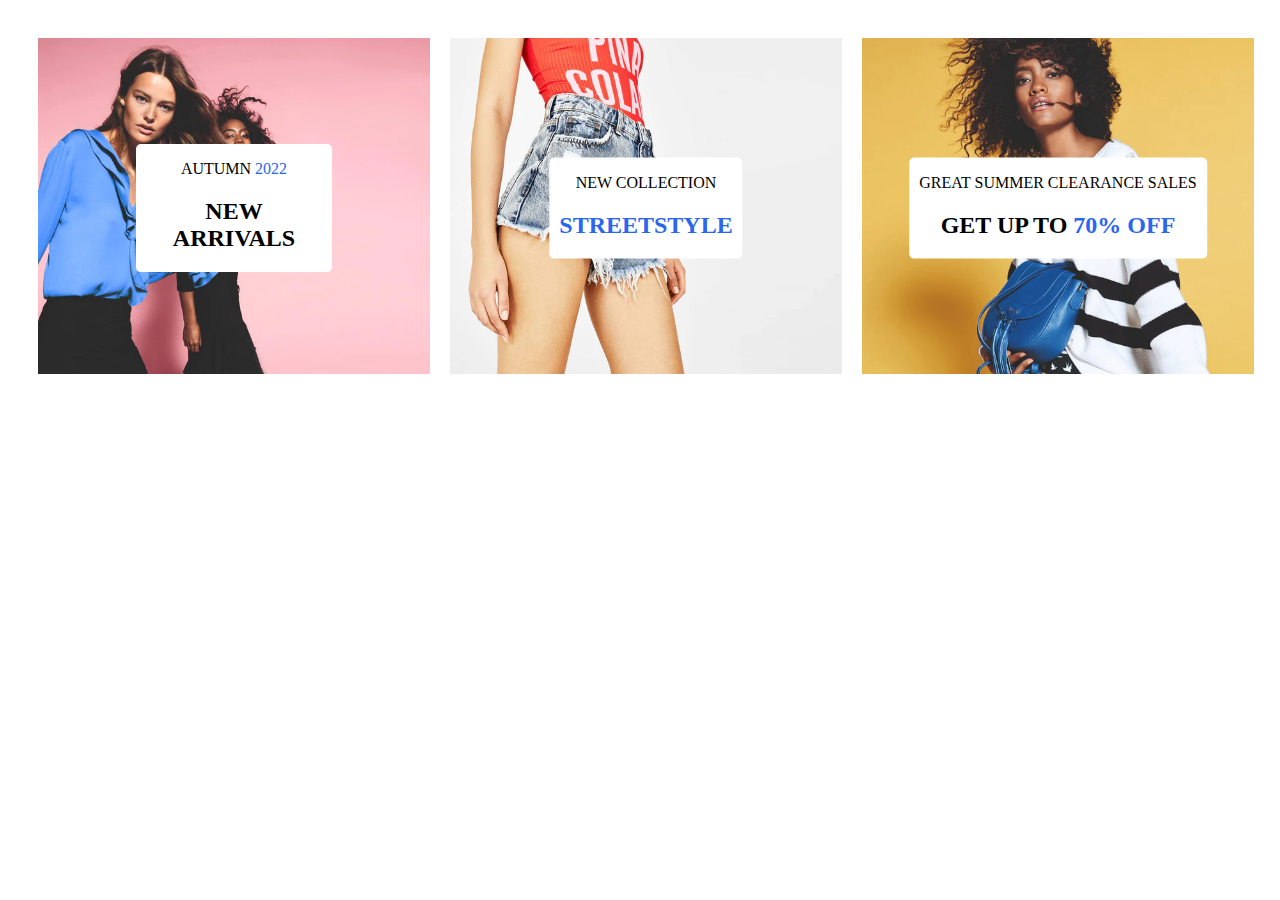
<file: Best deals - 1/index.html>
<!DOCTYPE html>
<html lang="en">
<head>
    <meta charset="UTF-8">
    <meta http-equiv="X-UA-Compatible" content="IE=edge">
    <meta name="viewport" content="width=device-width, initial-scale=1.0">
    <link rel="stylesheet" href="styles.css">
    <title>Document</title>
</head>
<body>
    <article class="product-grid">
        <section class="product">
            <img src="images/img1.webp" alt="new-arrivals">
            <div>
                <p class="no-wrap">AUTUMN <span class="blue">2022</span></p>
                <h2>NEW ARRIVALS</h2>
            </div>
            
        </section>
        <section class="product">
            <img src="images/img2.webp" alt="">
            <div>
                <p class="no-wrap">NEW COLLECTION</p>
                <h2 class="blue">STREETSTYLE</h2>
            </div>
        </section>
        <section class="product">
            <img src="images/img3.webp" alt="">
            <div>
                <p class="no-wrap">GREAT SUMMER CLEARANCE SALES</p>
                <h2>GET UP TO <span class="blue">70% OFF</span></h2>
            </div>

        </section>
    </article>
</body>
</html>
</file>
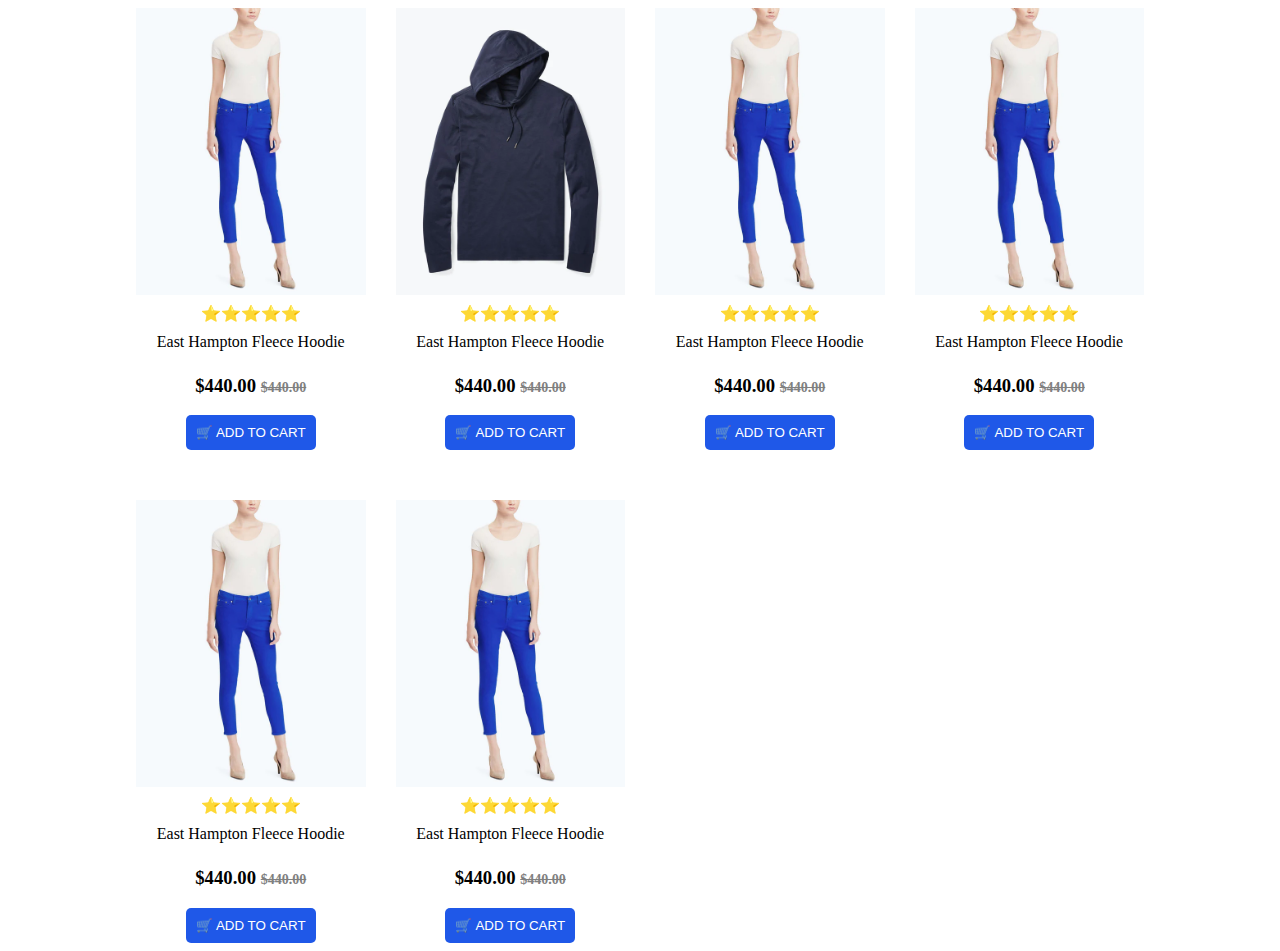
<file: product - 1/index.html>
<!DOCTYPE html>
<html lang="en">
<head>
    <meta charset="UTF-8">
    <meta http-equiv="X-UA-Compatible" content="IE=edge">
    <meta name="viewport" content="width=device-width, initial-scale=1.0">
    <link rel="stylesheet" href="styles.css">
    <title>Product 1</title>
</head>
<body>
    <article class="products">
        <section class="product">
            <div class="image">
                <img src="images/img1.webp" alt="img1">
            </div>
            <div class="description">
                <p>⭐️⭐️⭐️⭐️⭐️</p>
                <p>East Hampton Fleece Hoodie</p>
                <h3>$440.00  <span class="cut-price">$440.00</span></h3>
                <button>🛒 ADD TO CART</button>
            </div>
        </section>
        <section class="product">
            <div class="image">
                <img src="images/img2.webp" alt="img1">
            </div>
            <div class="description">
                <p>⭐️⭐️⭐️⭐️⭐️</p>
                <p>East Hampton Fleece Hoodie</p>
                <h3>$440.00  <span class="cut-price">$440.00</span></h3>
                <button>🛒 ADD TO CART</button>
            </div>
        </section>
        <section class="product">
            <div class="image">
                <img src="images/img1.webp" alt="img1">
            </div>
            <div class="description">
                <p>⭐️⭐️⭐️⭐️⭐️</p>
                <p>East Hampton Fleece Hoodie</p>
                <h3>$440.00  <span class="cut-price">$440.00</span></h3>
                <button>🛒 ADD TO CART</button>
            </div>
        </section>
        <section class="product">
            <div class="image">
                <img src="images/img1.webp" alt="img1">
            </div>
            <div class="description">
                <p>⭐️⭐️⭐️⭐️⭐️</p>
                <p>East Hampton Fleece Hoodie</p>
                <h3>$440.00  <span class="cut-price">$440.00</span></h3>
                <button>🛒 ADD TO CART</button>
            </div>
        </section>
        <section class="product">
            <div class="image">
                <img src="images/img1.webp" alt="img1">
            </div>
            <div class="description">
                <p>⭐️⭐️⭐️⭐️⭐️</p>
                <p>East Hampton Fleece Hoodie</p>
                <h3>$440.00  <span class="cut-price">$440.00</span></h3>
                <button>🛒 ADD TO CART</button>
            </div>
        </section>
        <section class="product">
            <div class="image">
                <img src="images/img1.webp" alt="img1">
            </div>
            <div class="description">
                <p>⭐️⭐️⭐️⭐️⭐️</p>
                <p>East Hampton Fleece Hoodie</p>
                <h3>$440.00  <span class="cut-price">$440.00</span></h3>
                <button>🛒 ADD TO CART</button>
            </div>
        </section>
    </article>
</body>
</html>
</file>
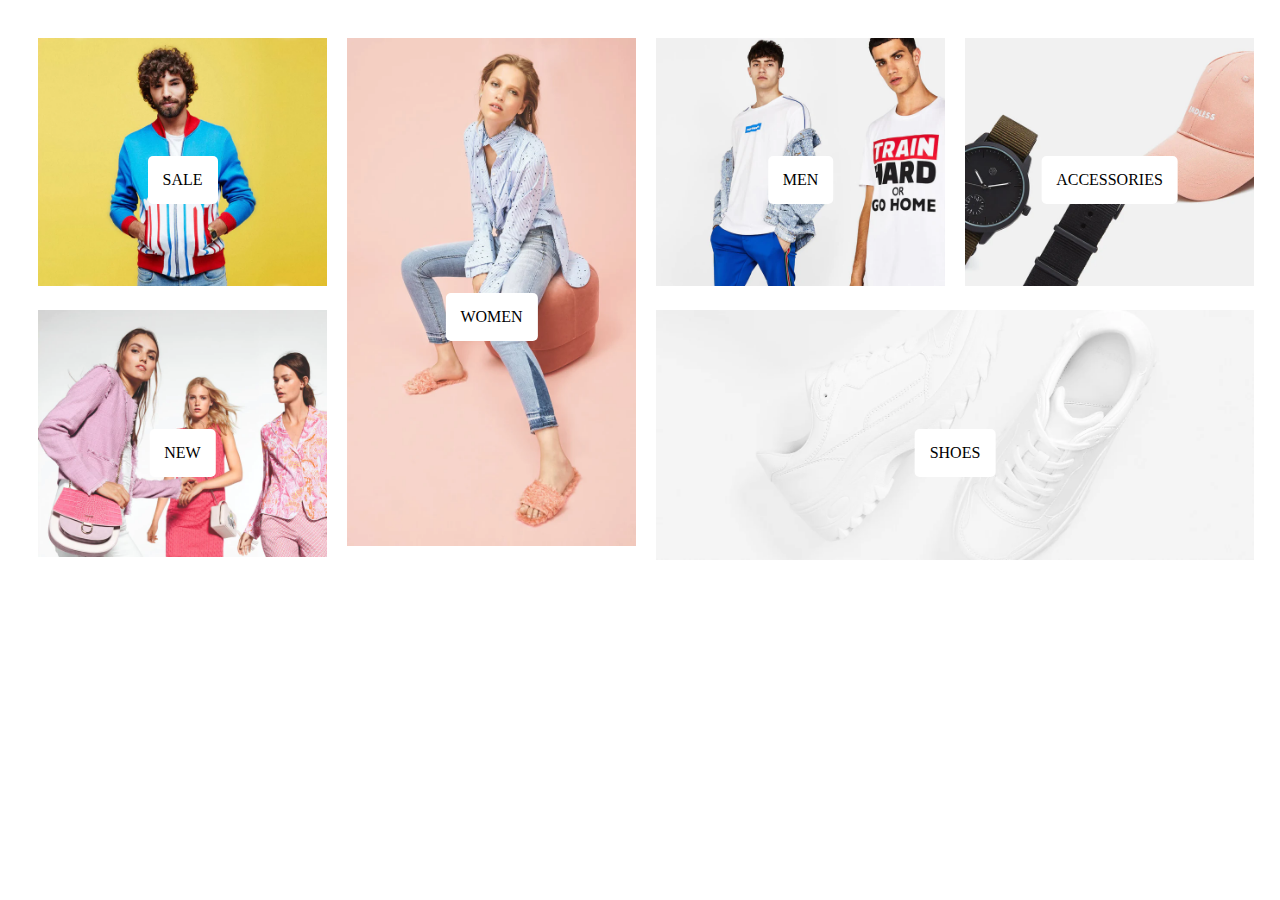
<file: Product category - 1/index.html>
<!DOCTYPE html>
<html lang="en">

<head>
    <meta charset="UTF-8">
    <meta http-equiv="X-UA-Compatible" content="IE=edge">
    <meta name="viewport" content="width=device-width, initial-scale=1.0">
    <link rel="stylesheet" href="styles.css">
    <title>Product Categories 1</title>
</head>

<body>
    <article class="product-grid">
        <section class="product">
            <img src="images/sale.webp" alt="sale">
            <p>SALE</p>
        </section>
        <section class="product">
            <img src="images/women.webp" alt="women">
            <p>WOMEN</p>
        </section>
        <section class="product">
            <img src="images/men.webp" alt="men">
            <p>MEN</p>
        </section>
        <section class="product">
            <img src="images/accessories.webp" alt="accessories">
            <p>ACCESSORIES</p>
        </section>
        <section class="product">
            <img src="images/new.webp" alt="new">
            <p>NEW</p>
        </section>
        <section class="product">
            <img src="images/shoes.webp" alt="shoes">
            <p>SHOES</p>
        </section>
    </article>
</body>

</html>
</file>
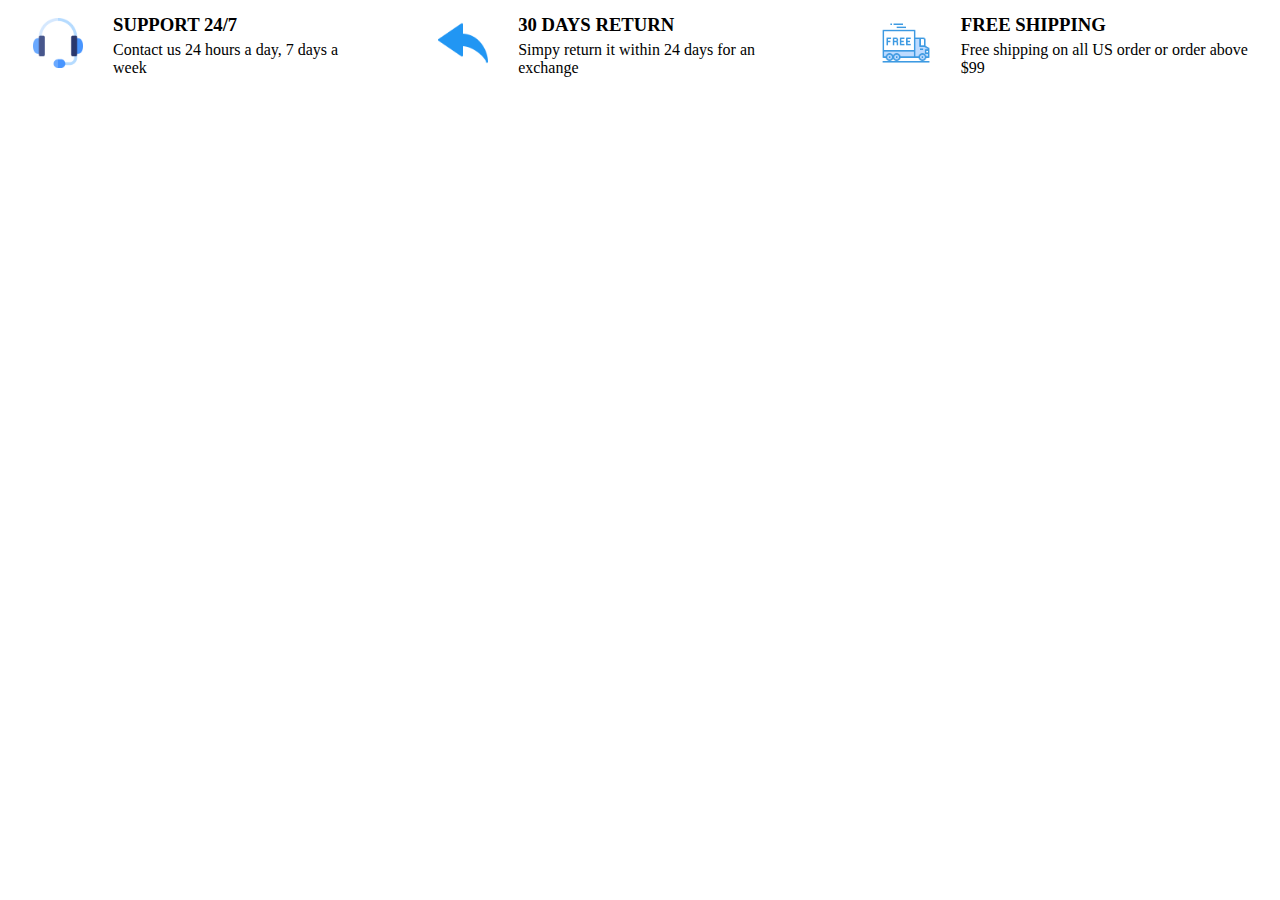
<file: Footer - 1/index-1.html>
<!DOCTYPE html>
<html lang="en">
<head>
    <meta charset="UTF-8">
    <meta http-equiv="X-UA-Compatible" content="IE=edge">
    <meta name="viewport" content="width=device-width, initial-scale=1.0">
    <link rel="stylesheet" href="styles1.css">
    <title>Footer1</title>
</head>
<body>

    <article class="footer-grid">
        <section class="footer-item">
            <section class="image">
                <img src="images/customer-service.png" alt="customer-services" width="50px" height="50px">
            </section>
            <section class="text">
                <h3>SUPPORT 24/7</h3>
                <p>Contact us 24 hours a day, 7 days a week</p>
            </section>
        </section>

        <section class="footer-item">
            <section class="image">
                <img src="images/undo.png" alt="return" width="50px" height="50px">
            </section>
            <section class="text">
                <h3>30 DAYS RETURN</h3>
                <p>Simpy return it within 24 days for an exchange</p>
            </section>
        </section>

        <section class="footer-item">
            <section class="image">
                <img src="images/free-delivery.png" alt="free-delivery" width="50px" height="50px">
            </section>
            <section class="text">
                <h3>FREE SHIPPING</h3>
                <p>Free shipping on all US order or order above $99</p>
            </section>
        </section>
    </article>
</body>
</html>
</file>
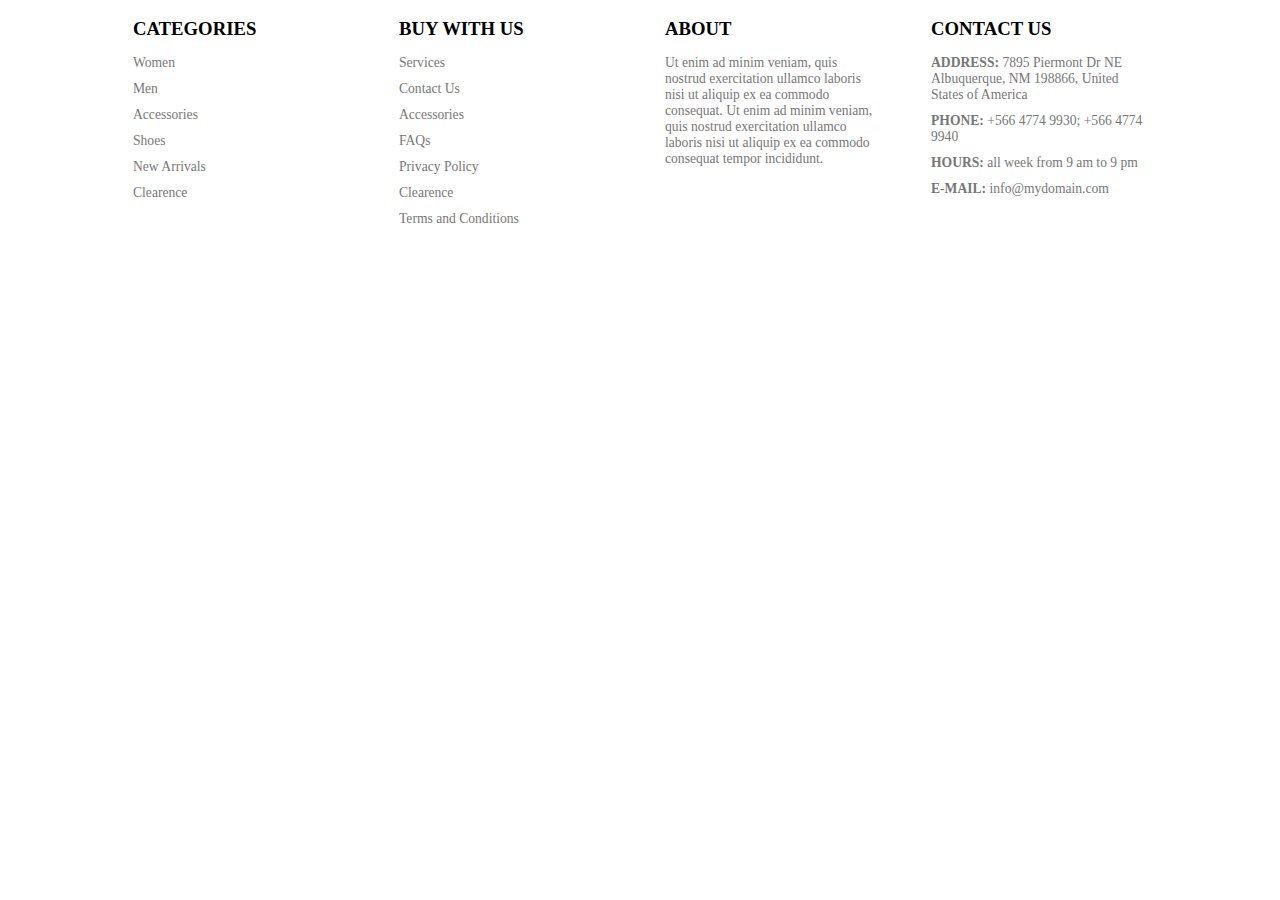
<file: Footer - 1/index-2.html>
<!DOCTYPE html>
<html lang="en">
<head>
    <meta charset="UTF-8">
    <meta http-equiv="X-UA-Compatible" content="IE=edge">
    <meta name="viewport" content="width=device-width, initial-scale=1.0">
    <link rel="stylesheet" href="styles2.css">
    <title>Footer2</title>
</head>
<body>
    <article class="footer-grid">
        <section class="footer-items">
            <h3>CATEGORIES</h3>
            <p>Women</p>
            <p>Men</p>
            <p>Accessories</p>
            <p>Shoes</p>
            <p>New Arrivals</p>
            <p>Clearence</p>
        </section>
        <section class="footer-items">
            <h3>BUY WITH US</h3>
            <p>Services</p>
            <p>Contact Us</p>
            <p>Accessories</p>
            <p>FAQs</p>
            <p>Privacy Policy</p>
            <p>Clearence</p>
            <p>Terms and Conditions</p>
        </section>
        <section class="footer-items">
            <h3>ABOUT</h3>
            <p>Ut enim ad minim veniam, quis nostrud exercitation ullamco laboris nisi ut aliquip ex ea commodo consequat. Ut enim ad minim veniam, quis nostrud exercitation ullamco laboris nisi ut aliquip ex ea commodo consequat tempor incididunt.
            </p>
        </section>
        <section class="footer-items">
            <h3>CONTACT US</h3>
            <p><span class="bolder">ADDRESS:</span> 7895 Piermont Dr NE Albuquerque, NM 198866, United States of America</p>
            <p><span class="bolder">PHONE:</span> +566 4774 9930; +566 4774 9940</p>
            <p><span class="bolder">HOURS:</span> all week from 9 am to 9 pm</p>
            <p><span class="bolder">E-MAIL:</span> info@mydomain.com</p>
        </section>
    </article>
   
</body>
</html>
</file>
<file: Best deals - 1/styles.css>
.product-grid {
    width: 95vw;
    display: grid;
    grid-template-columns: 1fr 1fr 1fr;
    gap: 20px;
    padding: 30px;
    overflow: hidden;
}

.product {
    position: relative;
    overflow: hidden;
}

.product:hover img{
    transform: scale(1.1);
}

.product:hover div {
    padding:5px 15px;
}

.product div {
    position: absolute;
    top: 50%;
    left: 50%;
    transform: translate(-50%, -50%);
    text-align: center;
    background-color: white;
    padding: 0 10px;
    border-radius: 5px;
    transition: .3s;
}

.product img {
    width: 100%;
    height: auto;
    transition: 1.2s;
}

.blue {
    color: rgb(43, 102, 239);
}

.no-wrap {
    white-space: nowrap;
}


@media only screen and (max-width: 786px) {
    .product-grid {
        grid-template-columns: 1fr 1fr;
    } 

  }

@media only screen and (max-width: 480px) {
    .product-grid {
        grid-template-columns: 1fr;
    } 
  }
</file>
<file: product - 1/styles.css>
.products {
    max-width: 100vw;
    padding: 0 10vw;
    display: grid;
    grid-template-columns: 1fr 1fr 1fr 1fr;
    column-gap: 30px;
    row-gap: 50px;
}

.product {
    /* border: 2px solid black; */
    border-radius: 10px;
}

img{
    width: 100%; 
}

.description {
    display: flex;
    flex-direction: column;
    align-items: center;
}

.description p {
    margin: 5px;
}

.description button {
    padding: 10px;
    background-color: rgb(31, 88, 232);
    color: white;
    border: 0;
    border-radius: 5px;
}

.cut-price {
    text-decoration: line-through;
    color: gray;
    font-size: .75em;
}

@media only screen and (max-width: 768px) {
    .products {
        grid-template-columns: 1fr 1fr 1fr;
    }

    .description button {
        padding: 5px;
    }
  }

@media only screen and (max-width: 480px) {
    .products {
        grid-template-columns: 1fr 1fr;
    }

    .description button {
        padding: 5px;
    }
  }
</file>
<file: Product category - 1/styles.css>
.product-grid {
    width: 95vw;
    display: grid;
    grid-template-columns: 1fr 1fr 1fr 1fr;
    gap: 20px;
    padding: 30px;
    overflow: hidden;
}

.product {
    position: relative;
    overflow: hidden;
}

.product:hover img{
    transform: scale(1.1);
}

.product:hover p {
    background-color: rgb(43, 102, 239);
    color: white;
}

.product p {
    position: absolute;
    top: 50%;
    left: 50%;
    transform: translate(-50%, -50%);
    background-color: white;
    padding: 15px;
    border-radius: 5px;
    transition: .5s;
}


.product:nth-child(2) {
    grid-row: 1 / 3;
    grid-column: 2 / 3;
}

.product:last-child {
    grid-column: 3 / 5;
}

.product img {
    width: 100%;
    height: auto;
    transition: 1.5s;
}

@media only screen and (max-width: 480px) {
    .product-grid {
        grid-template-columns: 1fr 1fr;
    }

    .product:nth-child(2) {
        grid-row: 1 / 3;
        grid-column: 2 / 3;
    }
    
    .product:last-child {
        grid-row: 4 / 5;
        grid-column: 1 / 3;
    }
  }
</file>
<file: Footer - 1/styles1.css>
.footer-grid {
    display: flex;
    justify-content: center;
    gap: 40px;
}

.footer-item {
    display: flex; 
    align-items: center;
}

.image img {
    padding: 10px 25px;
}

.text h3, p {
    margin: 5px;
}
</file>
<file: Footer - 1/styles2.css>
body {
    display: flex;
    justify-content: center;
}

.footer-grid {
    width: 80vw;
    display: grid;
    grid-template-columns: 1fr 1fr 1fr 1fr;
    gap: 40px;
}

.footer-items {
    display: flex;
    flex-direction: column;
}
 
.footer-items h3 {
    margin: 10px 5px;
}

.footer-items p {
    font-size: .85em;
    margin: 5px;
    color: #777777
}



.bolder {
    font-weight: bolder;
}


  
@media only screen and (max-width: 1020px) {
    .footer-grid {
        grid-template-columns: 1fr 1fr;
    }
  }

@media only screen and (max-width: 480px) {
    .footer-grid {
        grid-template-columns: 1fr;
    }
  }
</file>
